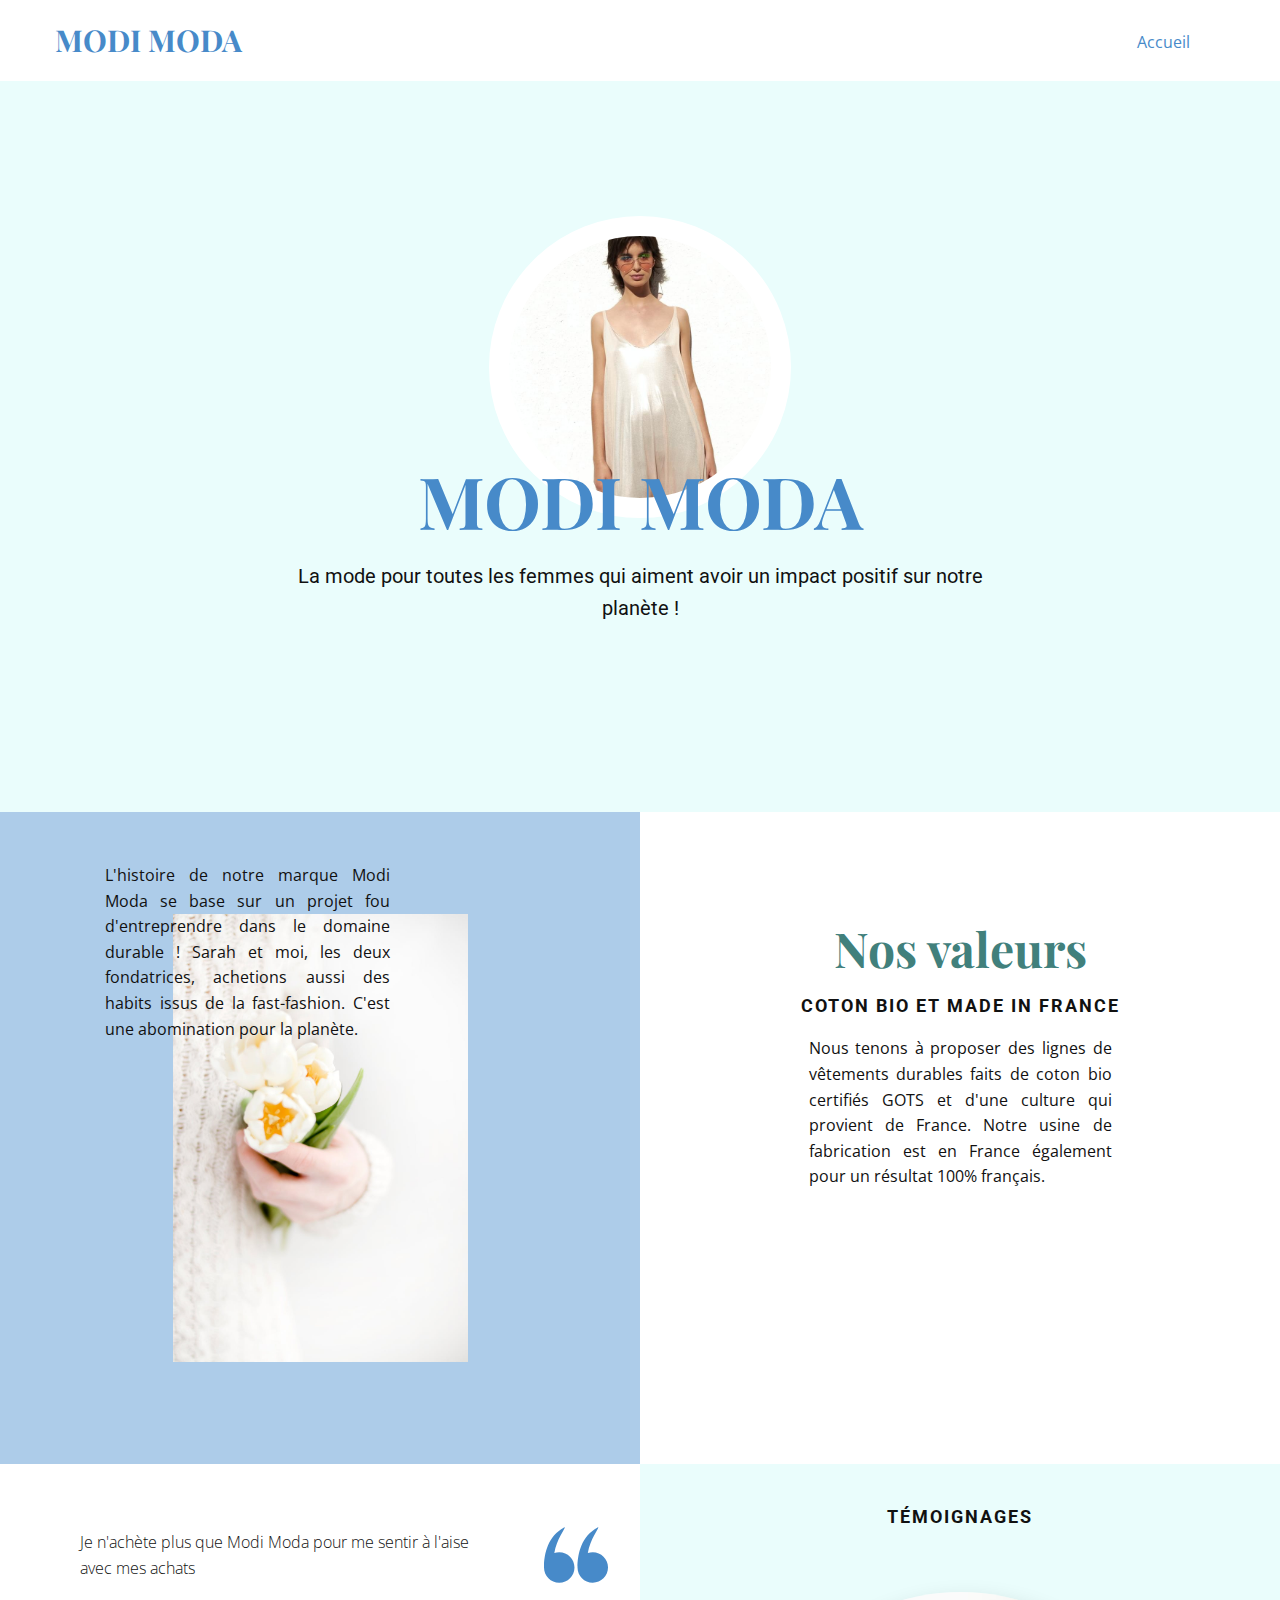
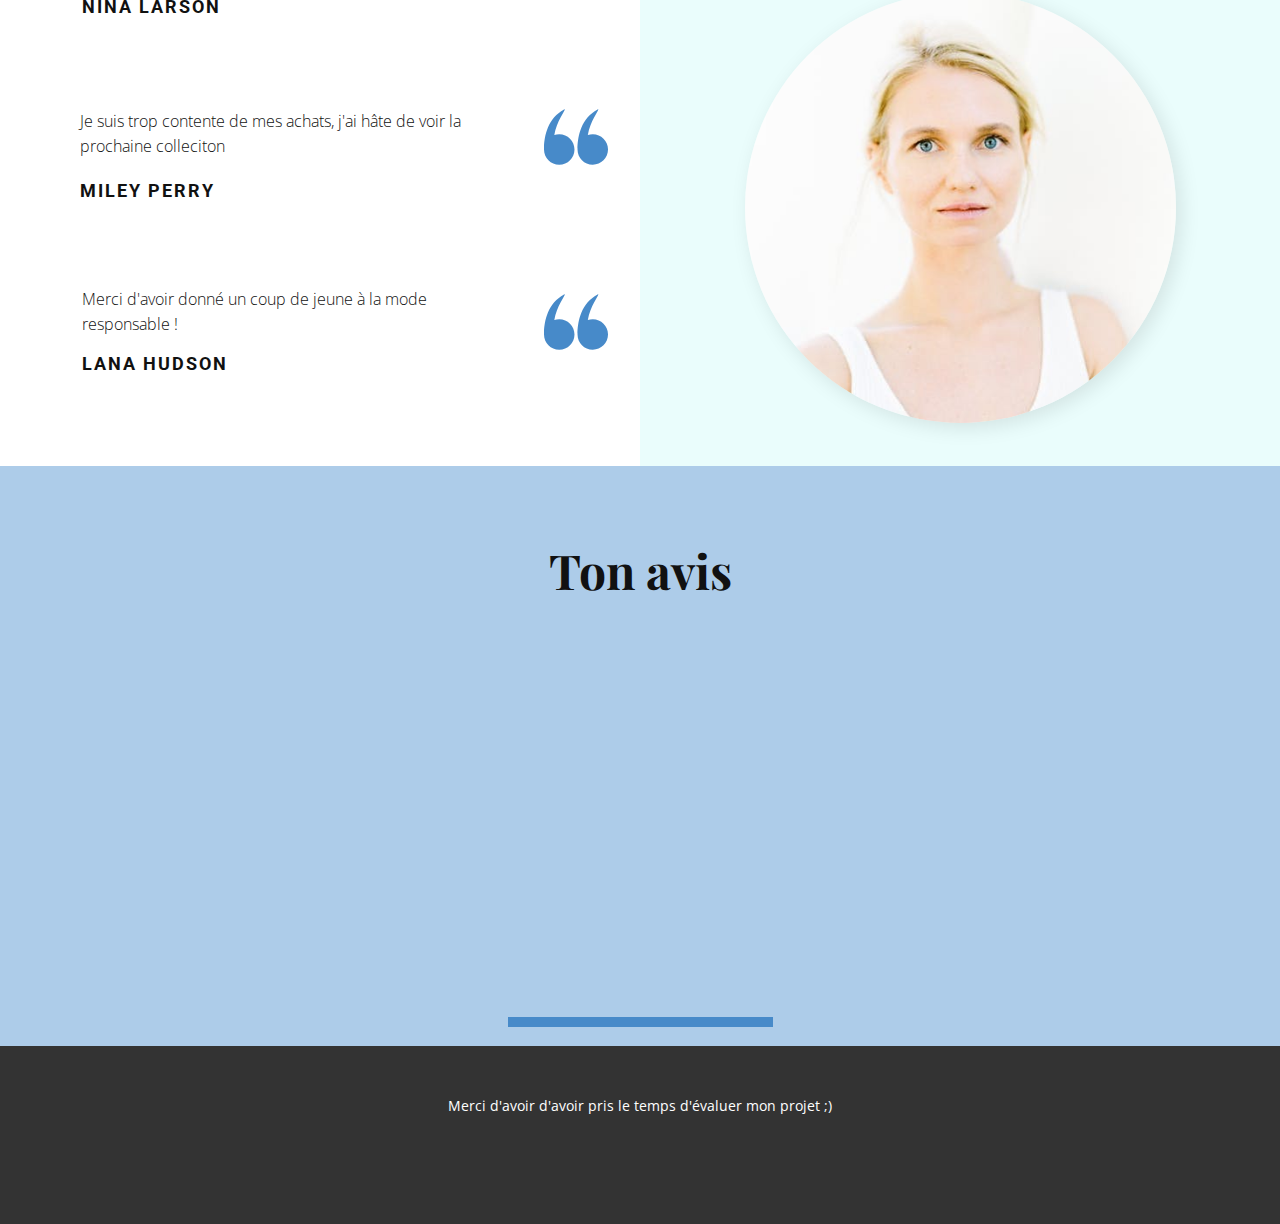
<file: NEw/index.html>
<!DOCTYPE html>
<html style="font-size: 16px;">
  <head>
    <meta name="viewport" content="width=device-width, initial-scale=1.0">
    <meta charset="utf-8">
    <meta name="keywords" content="Modi Moda, Modi Moda, Nos valeurs, Ton idée">
    <meta name="description" content="">
    <title>Accueil</title>
    <link rel="stylesheet" href="nicepage.css" media="screen">
<link rel="stylesheet" href="Accueil.css" media="screen">
    <script class="u-script" type="text/javascript" src="jquery.js" defer=""></script>
    <script class="u-script" type="text/javascript" src="nicepage.js" defer=""></script>
    <meta name="generator" content="Nicepage 4.11.3, nicepage.com">
    <link id="u-theme-google-font" rel="stylesheet" href="https://fonts.googleapis.com/css?family=Roboto:100,100i,300,300i,400,400i,500,500i,700,700i,900,900i|Open+Sans:300,300i,400,400i,500,500i,600,600i,700,700i,800,800i">
    <link id="u-page-google-font" rel="stylesheet" href="https://fonts.googleapis.com/css?family=Playfair+Display:400,400i,500,500i,600,600i,700,700i,800,800i,900,900i">
    
    
    
    
    
    <script type="application/ld+json">{
    "@context": "http://schema.org",
    "@type": "Organization",
    "name": ""
}</script>
    <meta name="theme-color" content="#478ac9">
    <meta property="og:title" content="Accueil">
    <meta property="og:type" content="website">
  </head>
  <body class="u-body u-xl-mode"><header class="u-clearfix u-header u-header" id="sec-af29"><div class="u-clearfix u-sheet u-sheet-1">
        <nav class="u-menu u-menu-dropdown u-offcanvas u-menu-1">
          <div class="menu-collapse" style="font-size: 1rem; letter-spacing: 0px;">
            <a class="u-button-style u-custom-left-right-menu-spacing u-custom-padding-bottom u-custom-top-bottom-menu-spacing u-nav-link u-text-active-palette-1-base u-text-hover-palette-2-base" href="#">
              <svg class="u-svg-link" viewBox="0 0 24 24"><use xmlns:xlink="http://www.w3.org/1999/xlink" xlink:href="#menu-hamburger"></use></svg>
              <svg class="u-svg-content" version="1.1" id="menu-hamburger" viewBox="0 0 16 16" x="0px" y="0px" xmlns:xlink="http://www.w3.org/1999/xlink" xmlns="http://www.w3.org/2000/svg"><g><rect y="1" width="16" height="2"></rect><rect y="7" width="16" height="2"></rect><rect y="13" width="16" height="2"></rect>
</g></svg>
            </a>
          </div>
          <div class="u-custom-menu u-nav-container">
            <ul class="u-nav u-unstyled u-nav-1"><li class="u-nav-item"><a class="u-button-style u-nav-link u-text-active-palette-1-base u-text-hover-palette-2-base" href="Accueil.html" style="padding: 10px 20px;">Accueil</a>
</li></ul>
          </div>
          <div class="u-custom-menu u-nav-container-collapse">
            <div class="u-black u-container-style u-inner-container-layout u-opacity u-opacity-95 u-sidenav">
              <div class="u-inner-container-layout u-sidenav-overflow">
                <div class="u-menu-close"></div>
                <ul class="u-align-center u-nav u-popupmenu-items u-unstyled u-nav-2"><li class="u-nav-item"><a class="u-button-style u-nav-link" href="Accueil.html">Accueil</a>
</li></ul>
              </div>
            </div>
            <div class="u-black u-menu-overlay u-opacity u-opacity-70"></div>
          </div>
        </nav>
        <h2 class="u-custom-font u-font-playfair-display u-text u-text-default u-text-palette-1-base u-text-1">Modi Moda</h2>
      </div></header>
    <section class="u-clearfix u-palette-4-light-3 u-section-1" id="carousel_364d">
      <div class="u-clearfix u-sheet u-sheet-1">
        <div class="u-border-20 u-border-white u-image u-image-circle u-image-1" alt="" data-image-width="720" data-image-height="1080"></div>
        <div class="u-align-center u-container-style u-group u-shape-rectangle u-group-1">
          <div class="u-container-layout u-container-layout-1">
            <h2 class="u-custom-font u-font-playfair-display u-text u-text-default u-text-palette-1-base u-text-1">Modi Moda</h2>
            <h6 class="u-text u-text-2">La mode pour toutes les femmes qui aiment avoir un impact positif sur notre planète !</h6>
          </div>
        </div>
      </div>
    </section>
    <section class="u-clearfix u-section-2" id="carousel_8ec9">
      <div class="u-clearfix u-expanded-width u-layout-wrap u-layout-wrap-1">
        <div class="u-layout">
          <div class="u-layout-row">
            <div class="u-align-justify u-container-style u-layout-cell u-palette-1-light-2 u-size-30 u-layout-cell-1">
              <div class="u-container-layout u-container-layout-1">
                <img class="u-image u-image-default u-image-1" src="images/pexels-photo-876031.jpeg" alt="" data-image-width="1058" data-image-height="1500">
                <p class="u-text u-text-1">L'histoire de notre marque Modi Moda se base sur un projet fou d'entreprendre dans le domaine durable ! Sarah et moi, les deux fondatrices, achetions aussi des habits issus de la fast-fashion. C'est une abomination pour la planète.&nbsp;</p>
              </div>
            </div>
            <div class="u-container-style u-layout-cell u-size-30 u-layout-cell-2">
              <div class="u-container-layout u-container-layout-2">
                <h2 class="u-align-center u-custom-font u-font-playfair-display u-text u-text-default u-text-palette-4-dark-2 u-text-2">Nos valeurs</h2>
                <h6 class="u-align-center u-text u-text-default u-text-3">COTON BIO ET MADE IN FRANCE</h6>
                <p class="u-align-justify u-text u-text-4">Nous tenons à proposer des lignes de vêtements durables faits de coton bio certifiés GOTS et d'une culture qui provient de France. Notre usine de fabrication est en France également pour un résultat 100% français.</p>
              </div>
            </div>
          </div>
        </div>
      </div>
    </section>
    <section class="u-align-left u-clearfix u-valign-middle-lg u-valign-middle-md u-valign-middle-xl u-section-3" id="carousel_c2c6">
      <div class="u-clearfix u-expanded-width u-gutter-0 u-layout-wrap u-layout-wrap-1">
        <div class="u-gutter-0 u-layout">
          <div class="u-layout-row">
            <div class="u-size-30 u-size-60-md">
              <div class="u-layout-col">
                <div class="u-size-20">
                  <div class="u-layout-row">
                    <div class="u-align-left u-container-style u-layout-cell u-left-cell u-size-48 u-layout-cell-1">
                      <div class="u-container-layout u-container-layout-1">
                        <p class="u-text u-text-1">Je n'achète plus que Modi Moda pour me sentir à l'aise avec mes achats</p>
                        <h4 class="u-text u-text-2">nina larson</h4>
                      </div>
                    </div>
                    <div class="u-align-center u-container-style u-layout-cell u-size-12 u-layout-cell-2">
                      <div class="u-container-layout u-container-layout-2"><span class="u-icon u-icon-circle u-text-palette-1-base u-icon-1"><svg class="u-svg-link" preserveAspectRatio="xMidYMin slice" viewBox="0 0 508.044 508.044" style=""><use xmlns:xlink="http://www.w3.org/1999/xlink" xlink:href="#svg-04e2"></use></svg><svg class="u-svg-content" viewBox="0 0 508.044 508.044" x="0px" y="0px" id="svg-04e2" style="enable-background:new 0 0 508.044 508.044;"><g><g><path d="M0.108,352.536c0,66.794,54.144,120.938,120.937,120.938c66.794,0,120.938-54.144,120.938-120.938    s-54.144-120.937-120.938-120.937c-13.727,0-26.867,2.393-39.168,6.61C109.093,82.118,230.814-18.543,117.979,64.303    C-7.138,156.17-0.026,348.84,0.114,352.371C0.114,352.426,0.108,352.475,0.108,352.536z"></path><path d="M266.169,352.536c0,66.794,54.144,120.938,120.938,120.938s120.938-54.144,120.938-120.938S453.9,231.599,387.106,231.599    c-13.728,0-26.867,2.393-39.168,6.61C375.154,82.118,496.875-18.543,384.04,64.303C258.923,156.17,266.034,348.84,266.175,352.371    C266.175,352.426,266.169,352.475,266.169,352.536z"></path>
</g>
</g></svg></span>
                      </div>
                    </div>
                  </div>
                </div>
                <div class="u-size-20">
                  <div class="u-layout-row">
                    <div class="u-align-left u-container-style u-layout-cell u-left-cell u-shape-rectangle u-size-48 u-layout-cell-3">
                      <div class="u-container-layout u-container-layout-3">
                        <p class="u-text u-text-3">Je suis trop contente de mes achats, j'ai hâte de voir la prochaine colleciton<br>
                        </p>
                        <h4 class="u-text u-text-4">miley perry</h4>
                      </div>
                    </div>
                    <div class="u-align-center u-container-style u-layout-cell u-shape-rectangle u-size-12 u-layout-cell-4">
                      <div class="u-container-layout u-container-layout-4"><span class="u-icon u-icon-circle u-text-palette-1-base u-icon-2"><svg class="u-svg-link" preserveAspectRatio="xMidYMin slice" viewBox="0 0 508.044 508.044" style=""><use xmlns:xlink="http://www.w3.org/1999/xlink" xlink:href="#svg-f0d6"></use></svg><svg class="u-svg-content" viewBox="0 0 508.044 508.044" x="0px" y="0px" id="svg-f0d6" style="enable-background:new 0 0 508.044 508.044;"><g><g><path d="M0.108,352.536c0,66.794,54.144,120.938,120.937,120.938c66.794,0,120.938-54.144,120.938-120.938    s-54.144-120.937-120.938-120.937c-13.727,0-26.867,2.393-39.168,6.61C109.093,82.118,230.814-18.543,117.979,64.303    C-7.138,156.17-0.026,348.84,0.114,352.371C0.114,352.426,0.108,352.475,0.108,352.536z"></path><path d="M266.169,352.536c0,66.794,54.144,120.938,120.938,120.938s120.938-54.144,120.938-120.938S453.9,231.599,387.106,231.599    c-13.728,0-26.867,2.393-39.168,6.61C375.154,82.118,496.875-18.543,384.04,64.303C258.923,156.17,266.034,348.84,266.175,352.371    C266.175,352.426,266.169,352.475,266.169,352.536z"></path>
</g>
</g></svg></span>
                      </div>
                    </div>
                  </div>
                </div>
                <div class="u-size-20">
                  <div class="u-layout-row">
                    <div class="u-align-left u-container-style u-layout-cell u-left-cell u-size-48 u-layout-cell-5">
                      <div class="u-container-layout u-container-layout-5">
                        <p class="u-text u-text-5">Merci d'avoir donné un coup de jeune à la mode responsable !</p>
                        <h4 class="u-text u-text-6">lana hudson</h4>
                      </div>
                    </div>
                    <div class="u-align-center u-container-style u-layout-cell u-size-12 u-layout-cell-6">
                      <div class="u-container-layout u-container-layout-6"><span class="u-icon u-icon-circle u-text-palette-1-base u-icon-3"><svg class="u-svg-link" preserveAspectRatio="xMidYMin slice" viewBox="0 0 508.044 508.044" style=""><use xmlns:xlink="http://www.w3.org/1999/xlink" xlink:href="#svg-bb09"></use></svg><svg class="u-svg-content" viewBox="0 0 508.044 508.044" x="0px" y="0px" id="svg-bb09" style="enable-background:new 0 0 508.044 508.044;"><g><g><path d="M0.108,352.536c0,66.794,54.144,120.938,120.937,120.938c66.794,0,120.938-54.144,120.938-120.938    s-54.144-120.937-120.938-120.937c-13.727,0-26.867,2.393-39.168,6.61C109.093,82.118,230.814-18.543,117.979,64.303    C-7.138,156.17-0.026,348.84,0.114,352.371C0.114,352.426,0.108,352.475,0.108,352.536z"></path><path d="M266.169,352.536c0,66.794,54.144,120.938,120.938,120.938s120.938-54.144,120.938-120.938S453.9,231.599,387.106,231.599    c-13.728,0-26.867,2.393-39.168,6.61C375.154,82.118,496.875-18.543,384.04,64.303C258.923,156.17,266.034,348.84,266.175,352.371    C266.175,352.426,266.169,352.475,266.169,352.536z"></path>
</g>
</g></svg></span>
                      </div>
                    </div>
                  </div>
                </div>
              </div>
            </div>
            <div class="u-size-30 u-size-60-md">
              <div class="u-layout-col">
                <div class="u-align-center u-container-style u-layout-cell u-palette-4-light-3 u-right-cell u-size-60 u-layout-cell-7">
                  <div class="u-container-layout u-container-layout-7">
                    <h6 class="u-text u-text-default u-text-7">TÉMOIGNAGES</h6>
                    <div class="u-image u-image-circle u-image-1" data-image-width="494" data-image-height="750"></div>
                  </div>
                </div>
              </div>
            </div>
          </div>
        </div>
      </div>
    </section>
    <section class="u-align-center u-clearfix u-palette-1-light-2 u-section-4" id="carousel_b422">
      <div class="u-clearfix u-sheet u-valign-middle u-sheet-1">
        <h2 class="u-custom-font u-font-playfair-display u-text u-text-1">Ton avis</h2>

        <div data-tf-widget="juEP58ET" data-tf-iframe-props="title=Product Review Form Template (copy)" data-tf-medium="snippet" style="width:100%;height:400px;"></div><script src="//embed.typeform.com/next/embed.js"></script>

        <div class="u-border-10 u-border-palette-1-base u-line u-line-horizontal u-line-1"></div>
  
          
        </div>
      </div>
    </section>
    
    
    <footer class="u-align-center u-clearfix u-footer u-grey-80 u-footer" id="sec-88fa"><div class="u-clearfix u-sheet u-sheet-1">
        <p class="u-small-text u-text u-text-variant u-text-1"> Merci d'avoir d'avoir pris le temps d'évaluer mon projet ;)</p>
      </div></footer>
    <section class="u-backlink u-clearfix u-grey-80">
      <a class="u-link" href="https://nicepage.com/website-templates" target="_blank">
      
      </a>
    </section>
  </body>
</html>
</file>
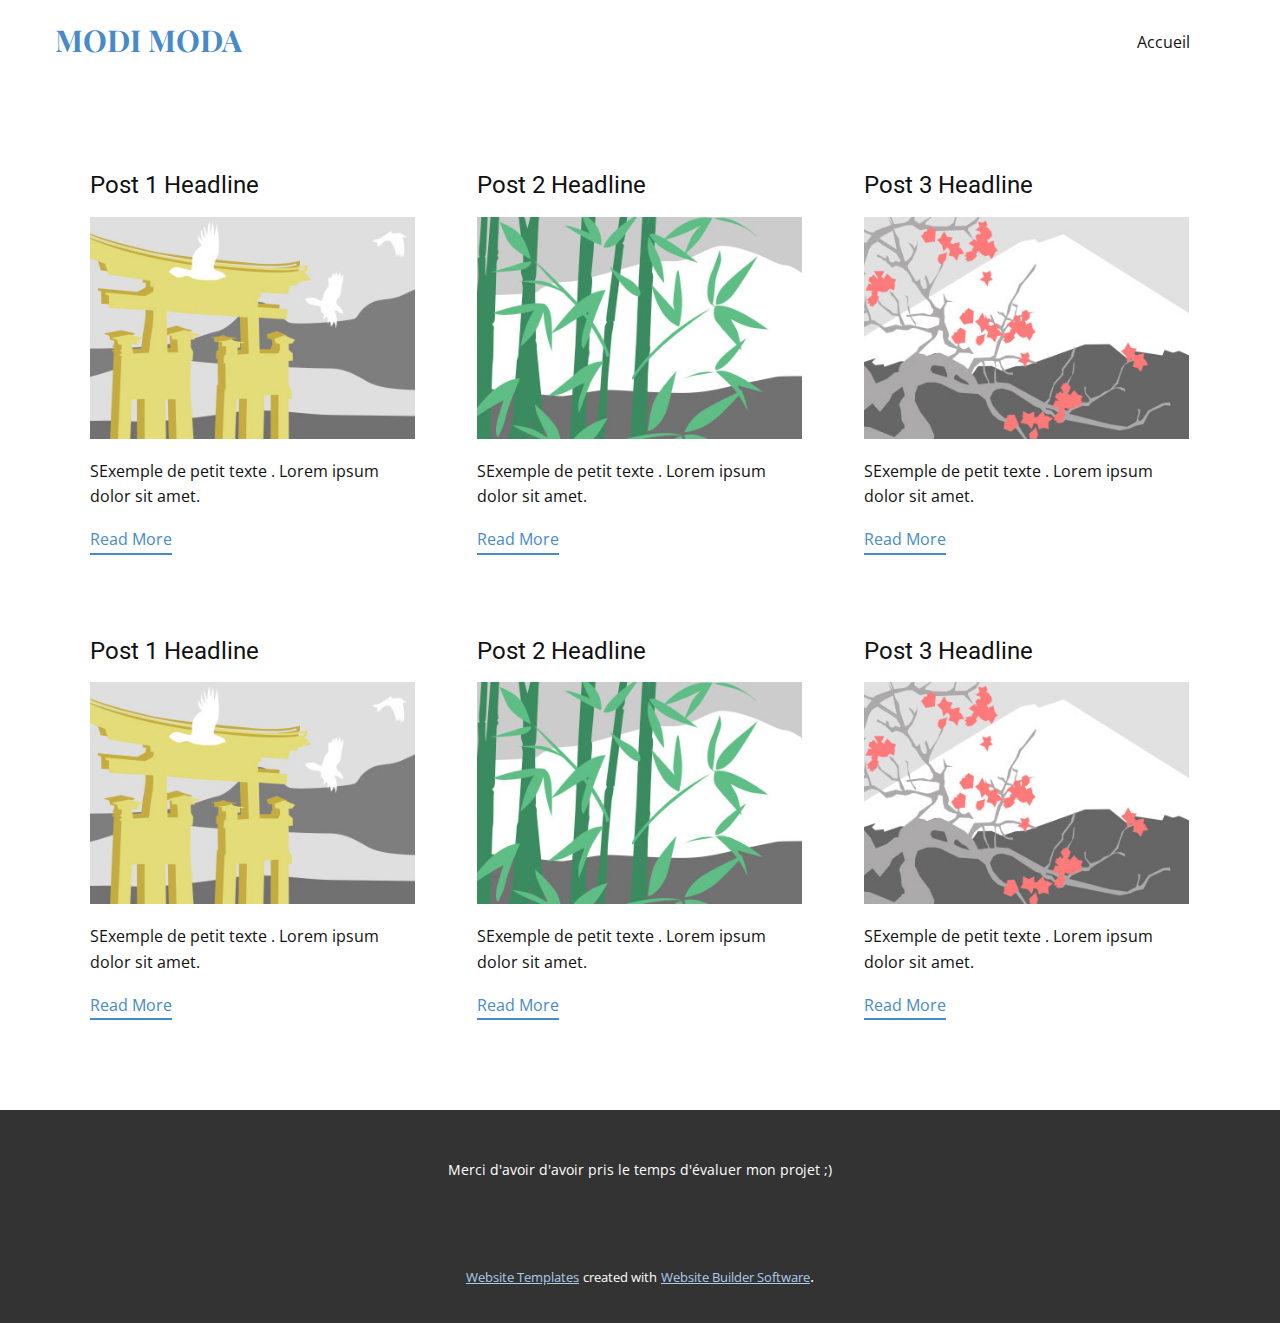
<file: NEw/blog/blog.html>
<html style="font-size: 16px;"><head>
    <meta name="viewport" content="width=device-width, initial-scale=1.0">
    <meta charset="utf-8">
    <meta name="keywords" content="Modi Moda">
    <meta name="description" content="">
    <title>Blog Template</title>
    <link rel="stylesheet" href="../nicepage.css" media="screen">
<link rel="stylesheet" href="../Blog-Template.css" media="screen">
    <script class="u-script" type="text/javascript" src="../jquery.js" defer=""></script>
    <script class="u-script" type="text/javascript" src="../nicepage.js" defer=""></script>
    <meta name="generator" content="Nicepage 4.11.3, nicepage.com">
    <link id="u-theme-google-font" rel="stylesheet" href="https://fonts.googleapis.com/css?family=Roboto:100,100i,300,300i,400,400i,500,500i,700,700i,900,900i|Open+Sans:300,300i,400,400i,500,500i,600,600i,700,700i,800,800i">
    <link id="u-page-google-font" rel="stylesheet" href="https://fonts.googleapis.com/css?family=Playfair+Display:400,400i,500,500i,600,600i,700,700i,800,800i,900,900i">
    
    
    <script type="application/ld+json">{
		"@context": "http://schema.org",
		"@type": "Organization",
		"name": ""
}</script>
    <meta name="theme-color" content="#478ac9">
  </head>
  <body class="u-body u-xl-mode"><header class="u-clearfix u-header u-header" id="sec-af29"><div class="u-clearfix u-sheet u-sheet-1">
        <nav class="u-menu u-menu-dropdown u-offcanvas u-menu-1">
          <div class="menu-collapse" style="font-size: 1rem; letter-spacing: 0px;">
            <a class="u-button-style u-custom-left-right-menu-spacing u-custom-padding-bottom u-custom-top-bottom-menu-spacing u-nav-link u-text-active-palette-1-base u-text-hover-palette-2-base" href="#">
              <svg class="u-svg-link" viewBox="0 0 24 24"><use xmlns:xlink="http://www.w3.org/1999/xlink" xlink:href="#menu-hamburger"></use></svg>
              <svg class="u-svg-content" version="1.1" id="menu-hamburger" viewBox="0 0 16 16" x="0px" y="0px" xmlns:xlink="http://www.w3.org/1999/xlink" xmlns="http://www.w3.org/2000/svg"><g><rect y="1" width="16" height="2"></rect><rect y="7" width="16" height="2"></rect><rect y="13" width="16" height="2"></rect>
</g></svg>
            </a>
          </div>
          <div class="u-custom-menu u-nav-container">
            <ul class="u-nav u-unstyled u-nav-1"><li class="u-nav-item"><a class="u-button-style u-nav-link u-text-active-palette-1-base u-text-hover-palette-2-base" href="../Accueil.html" style="padding: 10px 20px;">Accueil</a>
</li></ul>
          </div>
          <div class="u-custom-menu u-nav-container-collapse">
            <div class="u-black u-container-style u-inner-container-layout u-opacity u-opacity-95 u-sidenav">
              <div class="u-inner-container-layout u-sidenav-overflow">
                <div class="u-menu-close"></div>
                <ul class="u-align-center u-nav u-popupmenu-items u-unstyled u-nav-2"><li class="u-nav-item"><a class="u-button-style u-nav-link" href="../Accueil.html">Accueil</a>
</li></ul>
              </div>
            </div>
            <div class="u-black u-menu-overlay u-opacity u-opacity-70"></div>
          </div>
        </nav>
        <h2 class="u-custom-font u-font-playfair-display u-text u-text-default u-text-palette-1-base u-text-1">Modi Moda</h2>
      </div></header>
    <section class="u-clearfix u-section-1" id="sec-09f5">
      <div class="u-clearfix u-sheet u-valign-middle u-sheet-1"><!--blog--><!--blog_options_json--><!--{"type":"Recent","source":"","tags":"","count":""}--><!--/blog_options_json-->
        <div class="u-blog u-expanded-width u-repeater u-repeater-1"><!--blog_post-->
          <div class="u-blog-post u-container-style u-repeater-item u-white u-repeater-item-1">
            <div class="u-container-layout u-similar-container u-valign-top u-container-layout-1"><!--blog_post_header-->
              <h4 class="u-blog-control u-text u-text-1">
                <a class="u-post-header-link" href="../blog/post-5.html"><!--blog_post_header_content-->Post 1 Headline<!--/blog_post_header_content--></a>
              </h4><!--/blog_post_header--><!--blog_post_image-->
              <a class="u-post-header-link" href="../blog/post-5.html"><img alt="" class="u-blog-control u-expanded-width u-image u-image-default u-image-1" src="[data-uri]"></a><!--/blog_post_image--><!--blog_post_content-->
              <div class="u-blog-control u-post-content u-text u-text-2 fr-view">SExemple de petit texte . Lorem ipsum dolor sit amet.</div><!--/blog_post_content--><!--blog_post_readmore-->
              <a href="../blog/post-5.html" class="u-blog-control u-border-2 u-border-palette-1-base u-btn u-btn-rectangle u-button-style u-none u-btn-1"><!--blog_post_readmore_content--><!--options_json--><!--{"content":"Read More","defaultValue":"Lire la suite"}--><!--/options_json-->Read More<!--/blog_post_readmore_content--></a><!--/blog_post_readmore-->
            </div>
          </div><div class="u-blog-post u-container-style u-repeater-item u-video-cover u-white">
            <div class="u-container-layout u-similar-container u-valign-top u-container-layout-2"><!--blog_post_header-->
              <h4 class="u-blog-control u-text u-text-3">
                <a class="u-post-header-link" href="../blog/post-4.html"><!--blog_post_header_content-->Post 2 Headline<!--/blog_post_header_content--></a>
              </h4><!--/blog_post_header--><!--blog_post_image-->
              <a class="u-post-header-link" href="../blog/post-4.html"><img alt="" class="u-blog-control u-expanded-width u-image u-image-default u-image-2" src="[data-uri]"></a><!--/blog_post_image--><!--blog_post_content-->
              <div class="u-blog-control u-post-content u-text u-text-4 fr-view">SExemple de petit texte . Lorem ipsum dolor sit amet.</div><!--/blog_post_content--><!--blog_post_readmore-->
              <a href="../blog/post-4.html" class="u-blog-control u-border-2 u-border-palette-1-base u-btn u-btn-rectangle u-button-style u-none u-btn-2"><!--blog_post_readmore_content--><!--options_json--><!--{"content":"Read More","defaultValue":"Lire la suite"}--><!--/options_json-->Read More<!--/blog_post_readmore_content--></a><!--/blog_post_readmore-->
            </div>
          </div><div class="u-blog-post u-container-style u-repeater-item u-video-cover u-white">
            <div class="u-container-layout u-similar-container u-valign-top u-container-layout-3"><!--blog_post_header-->
              <h4 class="u-blog-control u-text u-text-5">
                <a class="u-post-header-link" href="../blog/post-3.html"><!--blog_post_header_content-->Post 3 Headline<!--/blog_post_header_content--></a>
              </h4><!--/blog_post_header--><!--blog_post_image-->
              <a class="u-post-header-link" href="../blog/post-3.html"><img alt="" class="u-blog-control u-expanded-width u-image u-image-default u-image-3" src="[data-uri]"></a><!--/blog_post_image--><!--blog_post_content-->
              <div class="u-blog-control u-post-content u-text u-text-6 fr-view">SExemple de petit texte . Lorem ipsum dolor sit amet.</div><!--/blog_post_content--><!--blog_post_readmore-->
              <a href="../blog/post-3.html" class="u-blog-control u-border-2 u-border-palette-1-base u-btn u-btn-rectangle u-button-style u-none u-btn-3"><!--blog_post_readmore_content--><!--options_json--><!--{"content":"Read More","defaultValue":"Lire la suite"}--><!--/options_json-->Read More<!--/blog_post_readmore_content--></a><!--/blog_post_readmore-->
            </div>
          </div><div class="u-blog-post u-container-style u-repeater-item u-white u-repeater-item-1">
            <div class="u-container-layout u-similar-container u-valign-top u-container-layout-1"><!--blog_post_header-->
              <h4 class="u-blog-control u-text u-text-1">
                <a class="u-post-header-link" href="../blog/post-2.html"><!--blog_post_header_content-->Post 1 Headline<!--/blog_post_header_content--></a>
              </h4><!--/blog_post_header--><!--blog_post_image-->
              <a class="u-post-header-link" href="../blog/post-2.html"><img alt="" class="u-blog-control u-expanded-width u-image u-image-default u-image-1" src="[data-uri]"></a><!--/blog_post_image--><!--blog_post_content-->
              <div class="u-blog-control u-post-content u-text u-text-2 fr-view">SExemple de petit texte . Lorem ipsum dolor sit amet.</div><!--/blog_post_content--><!--blog_post_readmore-->
              <a href="../blog/post-2.html" class="u-blog-control u-border-2 u-border-palette-1-base u-btn u-btn-rectangle u-button-style u-none u-btn-1"><!--blog_post_readmore_content--><!--options_json--><!--{"content":"Read More","defaultValue":"Lire la suite"}--><!--/options_json-->Read More<!--/blog_post_readmore_content--></a><!--/blog_post_readmore-->
            </div>
          </div><div class="u-blog-post u-container-style u-repeater-item u-video-cover u-white">
            <div class="u-container-layout u-similar-container u-valign-top u-container-layout-2"><!--blog_post_header-->
              <h4 class="u-blog-control u-text u-text-3">
                <a class="u-post-header-link" href="../blog/post-1.html"><!--blog_post_header_content-->Post 2 Headline<!--/blog_post_header_content--></a>
              </h4><!--/blog_post_header--><!--blog_post_image-->
              <a class="u-post-header-link" href="../blog/post-1.html"><img alt="" class="u-blog-control u-expanded-width u-image u-image-default u-image-2" src="[data-uri]"></a><!--/blog_post_image--><!--blog_post_content-->
              <div class="u-blog-control u-post-content u-text u-text-4 fr-view">SExemple de petit texte . Lorem ipsum dolor sit amet.</div><!--/blog_post_content--><!--blog_post_readmore-->
              <a href="../blog/post-1.html" class="u-blog-control u-border-2 u-border-palette-1-base u-btn u-btn-rectangle u-button-style u-none u-btn-2"><!--blog_post_readmore_content--><!--options_json--><!--{"content":"Read More","defaultValue":"Lire la suite"}--><!--/options_json-->Read More<!--/blog_post_readmore_content--></a><!--/blog_post_readmore-->
            </div>
          </div><div class="u-blog-post u-container-style u-repeater-item u-video-cover u-white">
            <div class="u-container-layout u-similar-container u-valign-top u-container-layout-3"><!--blog_post_header-->
              <h4 class="u-blog-control u-text u-text-5">
                <a class="u-post-header-link" href="../blog/post.html"><!--blog_post_header_content-->Post 3 Headline<!--/blog_post_header_content--></a>
              </h4><!--/blog_post_header--><!--blog_post_image-->
              <a class="u-post-header-link" href="../blog/post.html"><img alt="" class="u-blog-control u-expanded-width u-image u-image-default u-image-3" src="[data-uri]"></a><!--/blog_post_image--><!--blog_post_content-->
              <div class="u-blog-control u-post-content u-text u-text-6 fr-view">SExemple de petit texte . Lorem ipsum dolor sit amet.</div><!--/blog_post_content--><!--blog_post_readmore-->
              <a href="../blog/post.html" class="u-blog-control u-border-2 u-border-palette-1-base u-btn u-btn-rectangle u-button-style u-none u-btn-3"><!--blog_post_readmore_content--><!--options_json--><!--{"content":"Read More","defaultValue":"Lire la suite"}--><!--/options_json-->Read More<!--/blog_post_readmore_content--></a><!--/blog_post_readmore-->
            </div>
          </div><!--/blog_post--><!--blog_post-->
          <!--/blog_post--><!--blog_post-->
          <!--/blog_post-->
        </div><!--/blog-->
      </div>
    </section>
    
    
    <footer class="u-align-center u-clearfix u-footer u-grey-80 u-footer" id="sec-88fa"><div class="u-clearfix u-sheet u-sheet-1">
        <p class="u-small-text u-text u-text-variant u-text-1"> Merci d'avoir d'avoir pris le temps d'évaluer mon projet ;)</p>
      </div></footer>
    <section class="u-backlink u-clearfix u-grey-80">
      <a class="u-link" href="https://nicepage.com/website-templates" target="_blank">
        <span>Website Templates</span>
      </a>
      <p class="u-text">
        <span>created with</span>
      </p>
      <a class="u-link" href="" target="_blank">
        <span>Website Builder Software</span>
      </a>. 
    </section>
  
</body></html>
</file>
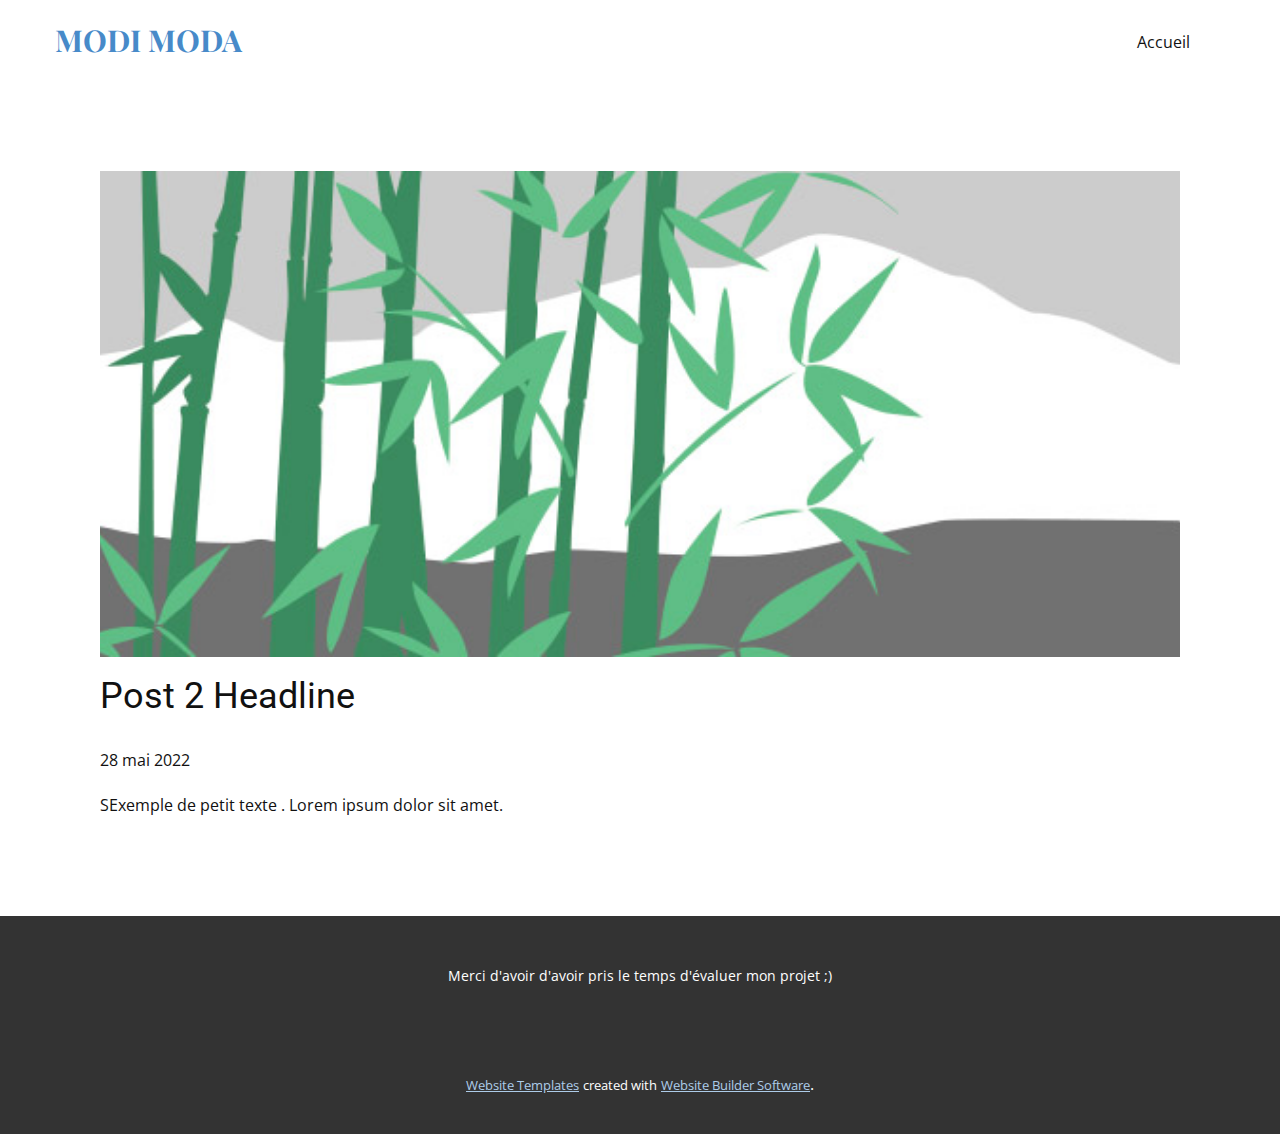
<file: NEw/blog/post-1.html>
<!doctype html>
<html style="font-size: 16px;"><head>
    <meta name="viewport" content="width=device-width, initial-scale=1.0">
    <meta charset="utf-8">
    <meta name="keywords" content="Post 1 Headline">
    <meta name="description" content="">
    <title>Post 2 Headline</title>
    <link rel="stylesheet" href="../nicepage.css" media="screen">
<link rel="stylesheet" href="../Post-Template.css" media="screen">
    <script class="u-script" type="text/javascript" src="../jquery.js" defer=""></script>
    <script class="u-script" type="text/javascript" src="../nicepage.js" defer=""></script>
    <meta name="generator" content="Nicepage 4.11.3, nicepage.com">
    <link id="u-theme-google-font" rel="stylesheet" href="https://fonts.googleapis.com/css?family=Roboto:100,100i,300,300i,400,400i,500,500i,700,700i,900,900i|Open+Sans:300,300i,400,400i,500,500i,600,600i,700,700i,800,800i">
    <link id="u-page-google-font" rel="stylesheet" href="https://fonts.googleapis.com/css?family=Playfair+Display:400,400i,500,500i,600,600i,700,700i,800,800i,900,900i">
    
    
    <script type="application/ld+json">{
		"@context": "http://schema.org",
		"@type": "Organization",
		"name": ""
}</script>
    <meta name="theme-color" content="#478ac9">
  </head>
  <body class="u-body u-xl-mode"><header class="u-clearfix u-header u-header" id="sec-af29"><div class="u-clearfix u-sheet u-sheet-1">
        <nav class="u-menu u-menu-dropdown u-offcanvas u-menu-1">
          <div class="menu-collapse" style="font-size: 1rem; letter-spacing: 0px;">
            <a class="u-button-style u-custom-left-right-menu-spacing u-custom-padding-bottom u-custom-top-bottom-menu-spacing u-nav-link u-text-active-palette-1-base u-text-hover-palette-2-base" href="#">
              <svg class="u-svg-link" viewBox="0 0 24 24"><use xmlns:xlink="http://www.w3.org/1999/xlink" xlink:href="#menu-hamburger"></use></svg>
              <svg class="u-svg-content" version="1.1" id="menu-hamburger" viewBox="0 0 16 16" x="0px" y="0px" xmlns:xlink="http://www.w3.org/1999/xlink" xmlns="http://www.w3.org/2000/svg"><g><rect y="1" width="16" height="2"></rect><rect y="7" width="16" height="2"></rect><rect y="13" width="16" height="2"></rect>
</g></svg>
            </a>
          </div>
          <div class="u-custom-menu u-nav-container">
            <ul class="u-nav u-unstyled u-nav-1"><li class="u-nav-item"><a class="u-button-style u-nav-link u-text-active-palette-1-base u-text-hover-palette-2-base" href="../Accueil.html" style="padding: 10px 20px;">Accueil</a>
</li></ul>
          </div>
          <div class="u-custom-menu u-nav-container-collapse">
            <div class="u-black u-container-style u-inner-container-layout u-opacity u-opacity-95 u-sidenav">
              <div class="u-inner-container-layout u-sidenav-overflow">
                <div class="u-menu-close"></div>
                <ul class="u-align-center u-nav u-popupmenu-items u-unstyled u-nav-2"><li class="u-nav-item"><a class="u-button-style u-nav-link" href="../Accueil.html">Accueil</a>
</li></ul>
              </div>
            </div>
            <div class="u-black u-menu-overlay u-opacity u-opacity-70"></div>
          </div>
        </nav>
        <h2 class="u-custom-font u-font-playfair-display u-text u-text-default u-text-palette-1-base u-text-1">Modi Moda</h2>
      </div></header>
    <section class="u-align-center u-clearfix u-section-1" id="sec-ca26">
      <div class="u-clearfix u-sheet u-valign-middle-md u-valign-middle-sm u-valign-middle-xs u-sheet-1"><!--post_details--><!--post_details_options_json--><!--{"source":""}--><!--/post_details_options_json--><!--blog_post-->
        <div class="u-container-style u-expanded-width u-post-details u-post-details-1">
          <div class="u-container-layout u-valign-middle u-container-layout-1"><!--blog_post_image-->
            <img alt="" class="u-blog-control u-expanded-width u-image u-image-default u-image-1" src="[data-uri]"><!--/blog_post_image--><!--blog_post_header-->
            <h2 class="u-blog-control u-text u-text-1">Post 2 Headline</h2><!--/blog_post_header--><!--blog_post_metadata-->
            <div class="u-blog-control u-metadata u-metadata-1"><!--blog_post_metadata_date-->
              <span class="u-meta-date u-meta-icon">28 mai 2022</span><!--/blog_post_metadata_date--><!--blog_post_metadata_category-->
              <!--/blog_post_metadata_category--><!--blog_post_metadata_comments-->
              <!--/blog_post_metadata_comments-->
            </div><!--/blog_post_metadata--><!--blog_post_content-->
            <div class="u-align-justify u-blog-control u-post-content u-text u-text-2 fr-view">
  SExemple de petit texte . Lorem ipsum dolor sit amet.
  </div><!--/blog_post_content-->
          </div>
        </div><!--/blog_post--><!--/post_details-->
      </div>
    </section>
    
    
    <footer class="u-align-center u-clearfix u-footer u-grey-80 u-footer" id="sec-88fa"><div class="u-clearfix u-sheet u-sheet-1">
        <p class="u-small-text u-text u-text-variant u-text-1"> Merci d'avoir d'avoir pris le temps d'évaluer mon projet ;)</p>
      </div></footer>
    <section class="u-backlink u-clearfix u-grey-80">
      <a class="u-link" href="https://nicepage.com/website-templates" target="_blank">
        <span>Website Templates</span>
      </a>
      <p class="u-text">
        <span>created with</span>
      </p>
      <a class="u-link" href="" target="_blank">
        <span>Website Builder Software</span>
      </a>. 
    </section>
  
</body></html>
</file>
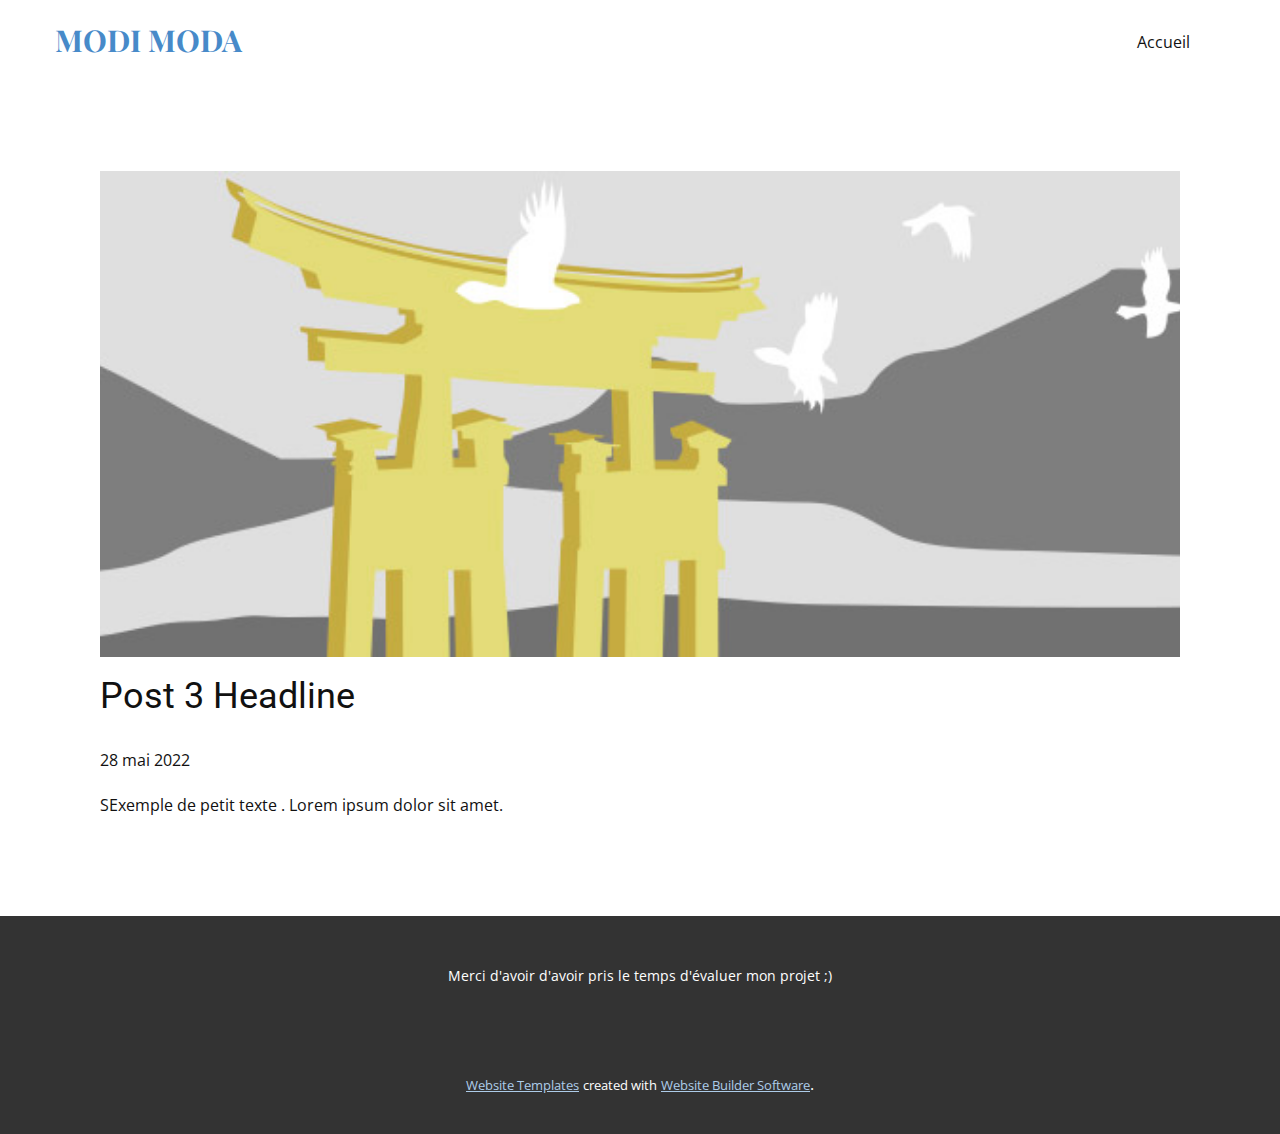
<file: NEw/blog/post-2.html>
<!doctype html>
<html style="font-size: 16px;"><head>
    <meta name="viewport" content="width=device-width, initial-scale=1.0">
    <meta charset="utf-8">
    <meta name="keywords" content="Post 1 Headline">
    <meta name="description" content="">
    <title>Post 3 Headline</title>
    <link rel="stylesheet" href="../nicepage.css" media="screen">
<link rel="stylesheet" href="../Post-Template.css" media="screen">
    <script class="u-script" type="text/javascript" src="../jquery.js" defer=""></script>
    <script class="u-script" type="text/javascript" src="../nicepage.js" defer=""></script>
    <meta name="generator" content="Nicepage 4.11.3, nicepage.com">
    <link id="u-theme-google-font" rel="stylesheet" href="https://fonts.googleapis.com/css?family=Roboto:100,100i,300,300i,400,400i,500,500i,700,700i,900,900i|Open+Sans:300,300i,400,400i,500,500i,600,600i,700,700i,800,800i">
    <link id="u-page-google-font" rel="stylesheet" href="https://fonts.googleapis.com/css?family=Playfair+Display:400,400i,500,500i,600,600i,700,700i,800,800i,900,900i">
    
    
    <script type="application/ld+json">{
		"@context": "http://schema.org",
		"@type": "Organization",
		"name": ""
}</script>
    <meta name="theme-color" content="#478ac9">
  </head>
  <body class="u-body u-xl-mode"><header class="u-clearfix u-header u-header" id="sec-af29"><div class="u-clearfix u-sheet u-sheet-1">
        <nav class="u-menu u-menu-dropdown u-offcanvas u-menu-1">
          <div class="menu-collapse" style="font-size: 1rem; letter-spacing: 0px;">
            <a class="u-button-style u-custom-left-right-menu-spacing u-custom-padding-bottom u-custom-top-bottom-menu-spacing u-nav-link u-text-active-palette-1-base u-text-hover-palette-2-base" href="#">
              <svg class="u-svg-link" viewBox="0 0 24 24"><use xmlns:xlink="http://www.w3.org/1999/xlink" xlink:href="#menu-hamburger"></use></svg>
              <svg class="u-svg-content" version="1.1" id="menu-hamburger" viewBox="0 0 16 16" x="0px" y="0px" xmlns:xlink="http://www.w3.org/1999/xlink" xmlns="http://www.w3.org/2000/svg"><g><rect y="1" width="16" height="2"></rect><rect y="7" width="16" height="2"></rect><rect y="13" width="16" height="2"></rect>
</g></svg>
            </a>
          </div>
          <div class="u-custom-menu u-nav-container">
            <ul class="u-nav u-unstyled u-nav-1"><li class="u-nav-item"><a class="u-button-style u-nav-link u-text-active-palette-1-base u-text-hover-palette-2-base" href="../Accueil.html" style="padding: 10px 20px;">Accueil</a>
</li></ul>
          </div>
          <div class="u-custom-menu u-nav-container-collapse">
            <div class="u-black u-container-style u-inner-container-layout u-opacity u-opacity-95 u-sidenav">
              <div class="u-inner-container-layout u-sidenav-overflow">
                <div class="u-menu-close"></div>
                <ul class="u-align-center u-nav u-popupmenu-items u-unstyled u-nav-2"><li class="u-nav-item"><a class="u-button-style u-nav-link" href="../Accueil.html">Accueil</a>
</li></ul>
              </div>
            </div>
            <div class="u-black u-menu-overlay u-opacity u-opacity-70"></div>
          </div>
        </nav>
        <h2 class="u-custom-font u-font-playfair-display u-text u-text-default u-text-palette-1-base u-text-1">Modi Moda</h2>
      </div></header>
    <section class="u-align-center u-clearfix u-section-1" id="sec-ca26">
      <div class="u-clearfix u-sheet u-valign-middle-md u-valign-middle-sm u-valign-middle-xs u-sheet-1"><!--post_details--><!--post_details_options_json--><!--{"source":""}--><!--/post_details_options_json--><!--blog_post-->
        <div class="u-container-style u-expanded-width u-post-details u-post-details-1">
          <div class="u-container-layout u-valign-middle u-container-layout-1"><!--blog_post_image-->
            <img alt="" class="u-blog-control u-expanded-width u-image u-image-default u-image-1" src="[data-uri]"><!--/blog_post_image--><!--blog_post_header-->
            <h2 class="u-blog-control u-text u-text-1">Post 3 Headline</h2><!--/blog_post_header--><!--blog_post_metadata-->
            <div class="u-blog-control u-metadata u-metadata-1"><!--blog_post_metadata_date-->
              <span class="u-meta-date u-meta-icon">28 mai 2022</span><!--/blog_post_metadata_date--><!--blog_post_metadata_category-->
              <!--/blog_post_metadata_category--><!--blog_post_metadata_comments-->
              <!--/blog_post_metadata_comments-->
            </div><!--/blog_post_metadata--><!--blog_post_content-->
            <div class="u-align-justify u-blog-control u-post-content u-text u-text-2 fr-view">
  SExemple de petit texte . Lorem ipsum dolor sit amet.
  </div><!--/blog_post_content-->
          </div>
        </div><!--/blog_post--><!--/post_details-->
      </div>
    </section>
    
    
    <footer class="u-align-center u-clearfix u-footer u-grey-80 u-footer" id="sec-88fa"><div class="u-clearfix u-sheet u-sheet-1">
        <p class="u-small-text u-text u-text-variant u-text-1"> Merci d'avoir d'avoir pris le temps d'évaluer mon projet ;)</p>
      </div></footer>
    <section class="u-backlink u-clearfix u-grey-80">
      <a class="u-link" href="https://nicepage.com/website-templates" target="_blank">
        <span>Website Templates</span>
      </a>
      <p class="u-text">
        <span>created with</span>
      </p>
      <a class="u-link" href="" target="_blank">
        <span>Website Builder Software</span>
      </a>. 
    </section>
  
</body></html>
</file>
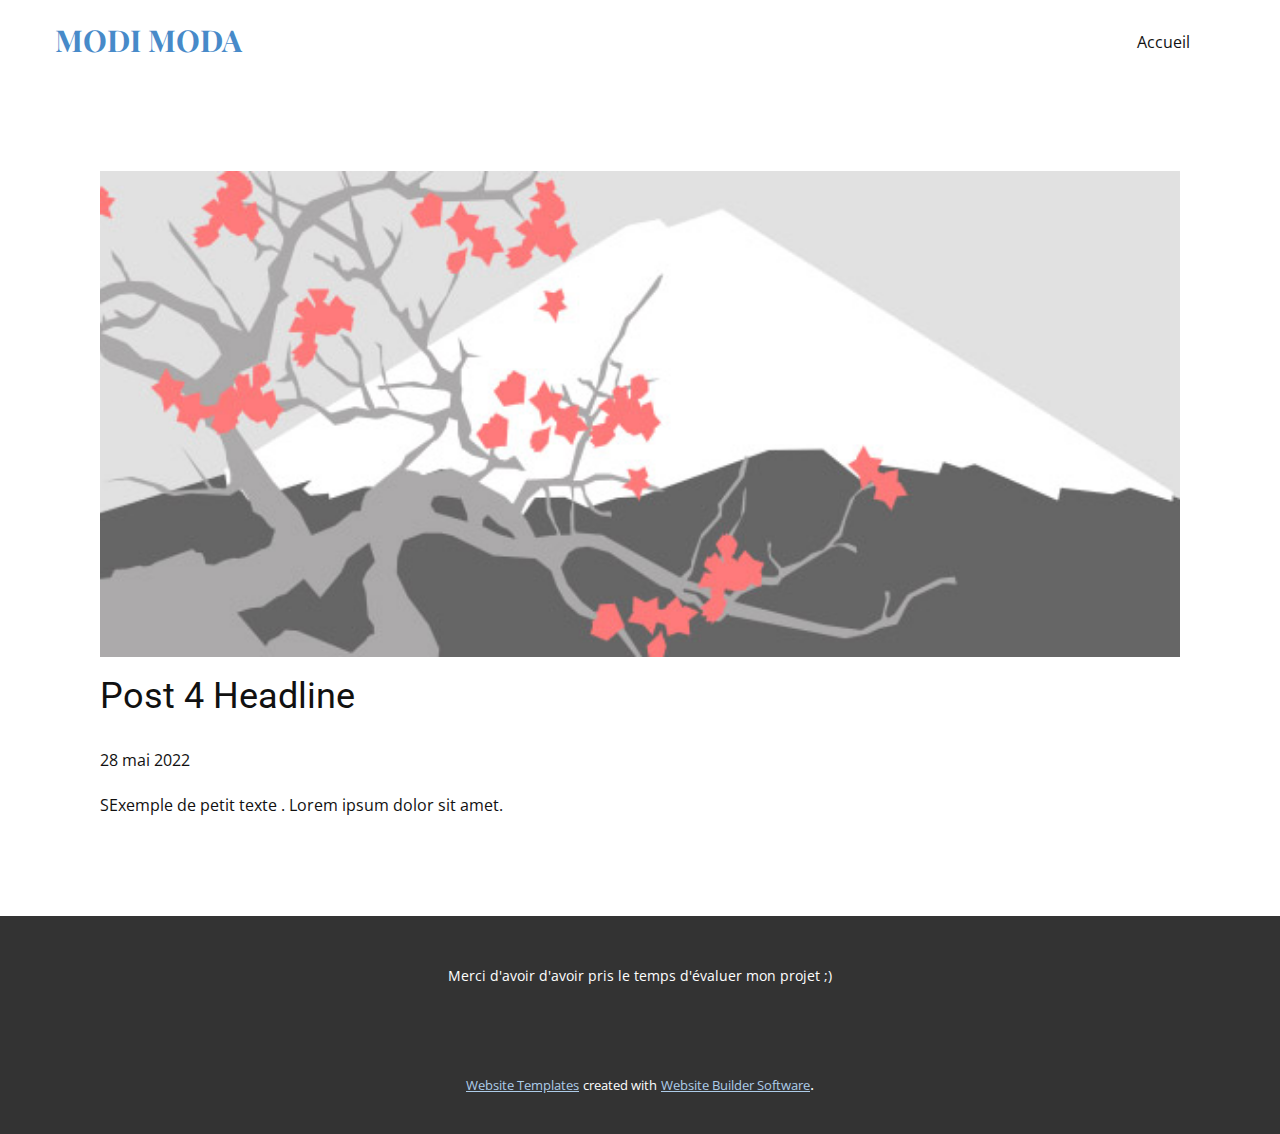
<file: NEw/blog/post-3.html>
<!doctype html>
<html style="font-size: 16px;"><head>
    <meta name="viewport" content="width=device-width, initial-scale=1.0">
    <meta charset="utf-8">
    <meta name="keywords" content="Post 1 Headline">
    <meta name="description" content="">
    <title>Post 4 Headline</title>
    <link rel="stylesheet" href="../nicepage.css" media="screen">
<link rel="stylesheet" href="../Post-Template.css" media="screen">
    <script class="u-script" type="text/javascript" src="../jquery.js" defer=""></script>
    <script class="u-script" type="text/javascript" src="../nicepage.js" defer=""></script>
    <meta name="generator" content="Nicepage 4.11.3, nicepage.com">
    <link id="u-theme-google-font" rel="stylesheet" href="https://fonts.googleapis.com/css?family=Roboto:100,100i,300,300i,400,400i,500,500i,700,700i,900,900i|Open+Sans:300,300i,400,400i,500,500i,600,600i,700,700i,800,800i">
    <link id="u-page-google-font" rel="stylesheet" href="https://fonts.googleapis.com/css?family=Playfair+Display:400,400i,500,500i,600,600i,700,700i,800,800i,900,900i">
    
    
    <script type="application/ld+json">{
		"@context": "http://schema.org",
		"@type": "Organization",
		"name": ""
}</script>
    <meta name="theme-color" content="#478ac9">
  </head>
  <body class="u-body u-xl-mode"><header class="u-clearfix u-header u-header" id="sec-af29"><div class="u-clearfix u-sheet u-sheet-1">
        <nav class="u-menu u-menu-dropdown u-offcanvas u-menu-1">
          <div class="menu-collapse" style="font-size: 1rem; letter-spacing: 0px;">
            <a class="u-button-style u-custom-left-right-menu-spacing u-custom-padding-bottom u-custom-top-bottom-menu-spacing u-nav-link u-text-active-palette-1-base u-text-hover-palette-2-base" href="#">
              <svg class="u-svg-link" viewBox="0 0 24 24"><use xmlns:xlink="http://www.w3.org/1999/xlink" xlink:href="#menu-hamburger"></use></svg>
              <svg class="u-svg-content" version="1.1" id="menu-hamburger" viewBox="0 0 16 16" x="0px" y="0px" xmlns:xlink="http://www.w3.org/1999/xlink" xmlns="http://www.w3.org/2000/svg"><g><rect y="1" width="16" height="2"></rect><rect y="7" width="16" height="2"></rect><rect y="13" width="16" height="2"></rect>
</g></svg>
            </a>
          </div>
          <div class="u-custom-menu u-nav-container">
            <ul class="u-nav u-unstyled u-nav-1"><li class="u-nav-item"><a class="u-button-style u-nav-link u-text-active-palette-1-base u-text-hover-palette-2-base" href="../Accueil.html" style="padding: 10px 20px;">Accueil</a>
</li></ul>
          </div>
          <div class="u-custom-menu u-nav-container-collapse">
            <div class="u-black u-container-style u-inner-container-layout u-opacity u-opacity-95 u-sidenav">
              <div class="u-inner-container-layout u-sidenav-overflow">
                <div class="u-menu-close"></div>
                <ul class="u-align-center u-nav u-popupmenu-items u-unstyled u-nav-2"><li class="u-nav-item"><a class="u-button-style u-nav-link" href="../Accueil.html">Accueil</a>
</li></ul>
              </div>
            </div>
            <div class="u-black u-menu-overlay u-opacity u-opacity-70"></div>
          </div>
        </nav>
        <h2 class="u-custom-font u-font-playfair-display u-text u-text-default u-text-palette-1-base u-text-1">Modi Moda</h2>
      </div></header>
    <section class="u-align-center u-clearfix u-section-1" id="sec-ca26">
      <div class="u-clearfix u-sheet u-valign-middle-md u-valign-middle-sm u-valign-middle-xs u-sheet-1"><!--post_details--><!--post_details_options_json--><!--{"source":""}--><!--/post_details_options_json--><!--blog_post-->
        <div class="u-container-style u-expanded-width u-post-details u-post-details-1">
          <div class="u-container-layout u-valign-middle u-container-layout-1"><!--blog_post_image-->
            <img alt="" class="u-blog-control u-expanded-width u-image u-image-default u-image-1" src="[data-uri]"><!--/blog_post_image--><!--blog_post_header-->
            <h2 class="u-blog-control u-text u-text-1">Post 4 Headline</h2><!--/blog_post_header--><!--blog_post_metadata-->
            <div class="u-blog-control u-metadata u-metadata-1"><!--blog_post_metadata_date-->
              <span class="u-meta-date u-meta-icon">28 mai 2022</span><!--/blog_post_metadata_date--><!--blog_post_metadata_category-->
              <!--/blog_post_metadata_category--><!--blog_post_metadata_comments-->
              <!--/blog_post_metadata_comments-->
            </div><!--/blog_post_metadata--><!--blog_post_content-->
            <div class="u-align-justify u-blog-control u-post-content u-text u-text-2 fr-view">
  SExemple de petit texte . Lorem ipsum dolor sit amet.
  </div><!--/blog_post_content-->
          </div>
        </div><!--/blog_post--><!--/post_details-->
      </div>
    </section>
    
    
    <footer class="u-align-center u-clearfix u-footer u-grey-80 u-footer" id="sec-88fa"><div class="u-clearfix u-sheet u-sheet-1">
        <p class="u-small-text u-text u-text-variant u-text-1"> Merci d'avoir d'avoir pris le temps d'évaluer mon projet ;)</p>
      </div></footer>
    <section class="u-backlink u-clearfix u-grey-80">
      <a class="u-link" href="https://nicepage.com/website-templates" target="_blank">
        <span>Website Templates</span>
      </a>
      <p class="u-text">
        <span>created with</span>
      </p>
      <a class="u-link" href="" target="_blank">
        <span>Website Builder Software</span>
      </a>. 
    </section>
  
</body></html>
</file>
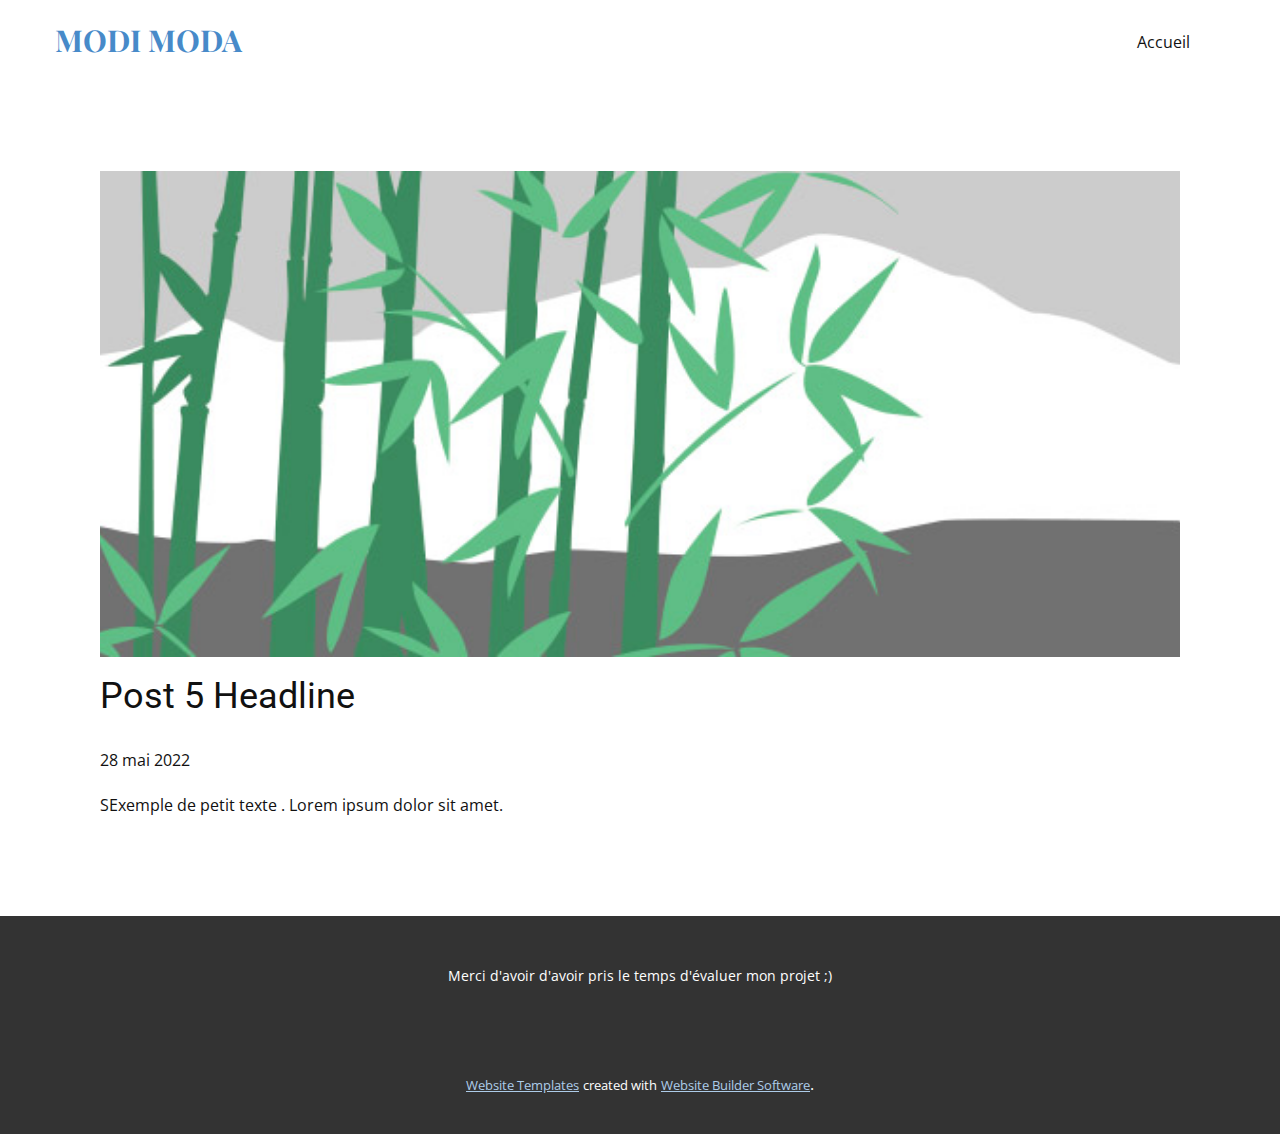
<file: NEw/blog/post-4.html>
<!doctype html>
<html style="font-size: 16px;"><head>
    <meta name="viewport" content="width=device-width, initial-scale=1.0">
    <meta charset="utf-8">
    <meta name="keywords" content="Post 1 Headline">
    <meta name="description" content="">
    <title>Post 5 Headline</title>
    <link rel="stylesheet" href="../nicepage.css" media="screen">
<link rel="stylesheet" href="../Post-Template.css" media="screen">
    <script class="u-script" type="text/javascript" src="../jquery.js" defer=""></script>
    <script class="u-script" type="text/javascript" src="../nicepage.js" defer=""></script>
    <meta name="generator" content="Nicepage 4.11.3, nicepage.com">
    <link id="u-theme-google-font" rel="stylesheet" href="https://fonts.googleapis.com/css?family=Roboto:100,100i,300,300i,400,400i,500,500i,700,700i,900,900i|Open+Sans:300,300i,400,400i,500,500i,600,600i,700,700i,800,800i">
    <link id="u-page-google-font" rel="stylesheet" href="https://fonts.googleapis.com/css?family=Playfair+Display:400,400i,500,500i,600,600i,700,700i,800,800i,900,900i">
    
    
    <script type="application/ld+json">{
		"@context": "http://schema.org",
		"@type": "Organization",
		"name": ""
}</script>
    <meta name="theme-color" content="#478ac9">
  </head>
  <body class="u-body u-xl-mode"><header class="u-clearfix u-header u-header" id="sec-af29"><div class="u-clearfix u-sheet u-sheet-1">
        <nav class="u-menu u-menu-dropdown u-offcanvas u-menu-1">
          <div class="menu-collapse" style="font-size: 1rem; letter-spacing: 0px;">
            <a class="u-button-style u-custom-left-right-menu-spacing u-custom-padding-bottom u-custom-top-bottom-menu-spacing u-nav-link u-text-active-palette-1-base u-text-hover-palette-2-base" href="#">
              <svg class="u-svg-link" viewBox="0 0 24 24"><use xmlns:xlink="http://www.w3.org/1999/xlink" xlink:href="#menu-hamburger"></use></svg>
              <svg class="u-svg-content" version="1.1" id="menu-hamburger" viewBox="0 0 16 16" x="0px" y="0px" xmlns:xlink="http://www.w3.org/1999/xlink" xmlns="http://www.w3.org/2000/svg"><g><rect y="1" width="16" height="2"></rect><rect y="7" width="16" height="2"></rect><rect y="13" width="16" height="2"></rect>
</g></svg>
            </a>
          </div>
          <div class="u-custom-menu u-nav-container">
            <ul class="u-nav u-unstyled u-nav-1"><li class="u-nav-item"><a class="u-button-style u-nav-link u-text-active-palette-1-base u-text-hover-palette-2-base" href="../Accueil.html" style="padding: 10px 20px;">Accueil</a>
</li></ul>
          </div>
          <div class="u-custom-menu u-nav-container-collapse">
            <div class="u-black u-container-style u-inner-container-layout u-opacity u-opacity-95 u-sidenav">
              <div class="u-inner-container-layout u-sidenav-overflow">
                <div class="u-menu-close"></div>
                <ul class="u-align-center u-nav u-popupmenu-items u-unstyled u-nav-2"><li class="u-nav-item"><a class="u-button-style u-nav-link" href="../Accueil.html">Accueil</a>
</li></ul>
              </div>
            </div>
            <div class="u-black u-menu-overlay u-opacity u-opacity-70"></div>
          </div>
        </nav>
        <h2 class="u-custom-font u-font-playfair-display u-text u-text-default u-text-palette-1-base u-text-1">Modi Moda</h2>
      </div></header>
    <section class="u-align-center u-clearfix u-section-1" id="sec-ca26">
      <div class="u-clearfix u-sheet u-valign-middle-md u-valign-middle-sm u-valign-middle-xs u-sheet-1"><!--post_details--><!--post_details_options_json--><!--{"source":""}--><!--/post_details_options_json--><!--blog_post-->
        <div class="u-container-style u-expanded-width u-post-details u-post-details-1">
          <div class="u-container-layout u-valign-middle u-container-layout-1"><!--blog_post_image-->
            <img alt="" class="u-blog-control u-expanded-width u-image u-image-default u-image-1" src="[data-uri]"><!--/blog_post_image--><!--blog_post_header-->
            <h2 class="u-blog-control u-text u-text-1">Post 5 Headline</h2><!--/blog_post_header--><!--blog_post_metadata-->
            <div class="u-blog-control u-metadata u-metadata-1"><!--blog_post_metadata_date-->
              <span class="u-meta-date u-meta-icon">28 mai 2022</span><!--/blog_post_metadata_date--><!--blog_post_metadata_category-->
              <!--/blog_post_metadata_category--><!--blog_post_metadata_comments-->
              <!--/blog_post_metadata_comments-->
            </div><!--/blog_post_metadata--><!--blog_post_content-->
            <div class="u-align-justify u-blog-control u-post-content u-text u-text-2 fr-view">
  SExemple de petit texte . Lorem ipsum dolor sit amet.
  </div><!--/blog_post_content-->
          </div>
        </div><!--/blog_post--><!--/post_details-->
      </div>
    </section>
    
    
    <footer class="u-align-center u-clearfix u-footer u-grey-80 u-footer" id="sec-88fa"><div class="u-clearfix u-sheet u-sheet-1">
        <p class="u-small-text u-text u-text-variant u-text-1"> Merci d'avoir d'avoir pris le temps d'évaluer mon projet ;)</p>
      </div></footer>
    <section class="u-backlink u-clearfix u-grey-80">
      <a class="u-link" href="https://nicepage.com/website-templates" target="_blank">
        <span>Website Templates</span>
      </a>
      <p class="u-text">
        <span>created with</span>
      </p>
      <a class="u-link" href="" target="_blank">
        <span>Website Builder Software</span>
      </a>. 
    </section>
  
</body></html>
</file>
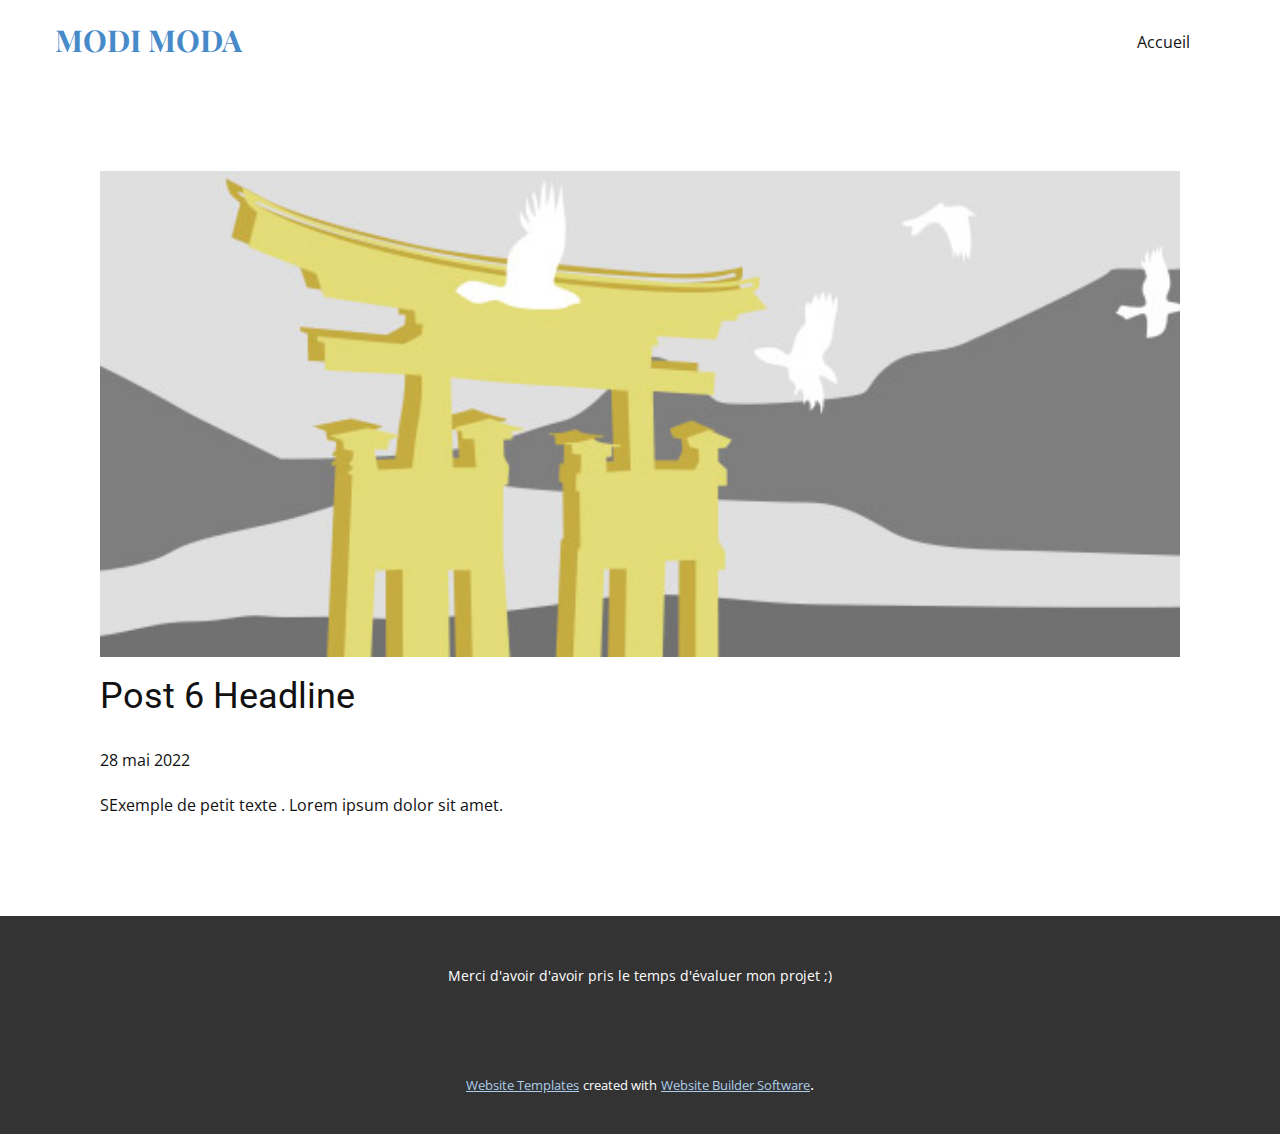
<file: NEw/blog/post-5.html>
<!doctype html>
<html style="font-size: 16px;"><head>
    <meta name="viewport" content="width=device-width, initial-scale=1.0">
    <meta charset="utf-8">
    <meta name="keywords" content="Post 1 Headline">
    <meta name="description" content="">
    <title>Post 6 Headline</title>
    <link rel="stylesheet" href="../nicepage.css" media="screen">
<link rel="stylesheet" href="../Post-Template.css" media="screen">
    <script class="u-script" type="text/javascript" src="../jquery.js" defer=""></script>
    <script class="u-script" type="text/javascript" src="../nicepage.js" defer=""></script>
    <meta name="generator" content="Nicepage 4.11.3, nicepage.com">
    <link id="u-theme-google-font" rel="stylesheet" href="https://fonts.googleapis.com/css?family=Roboto:100,100i,300,300i,400,400i,500,500i,700,700i,900,900i|Open+Sans:300,300i,400,400i,500,500i,600,600i,700,700i,800,800i">
    <link id="u-page-google-font" rel="stylesheet" href="https://fonts.googleapis.com/css?family=Playfair+Display:400,400i,500,500i,600,600i,700,700i,800,800i,900,900i">
    
    
    <script type="application/ld+json">{
		"@context": "http://schema.org",
		"@type": "Organization",
		"name": ""
}</script>
    <meta name="theme-color" content="#478ac9">
  </head>
  <body class="u-body u-xl-mode"><header class="u-clearfix u-header u-header" id="sec-af29"><div class="u-clearfix u-sheet u-sheet-1">
        <nav class="u-menu u-menu-dropdown u-offcanvas u-menu-1">
          <div class="menu-collapse" style="font-size: 1rem; letter-spacing: 0px;">
            <a class="u-button-style u-custom-left-right-menu-spacing u-custom-padding-bottom u-custom-top-bottom-menu-spacing u-nav-link u-text-active-palette-1-base u-text-hover-palette-2-base" href="#">
              <svg class="u-svg-link" viewBox="0 0 24 24"><use xmlns:xlink="http://www.w3.org/1999/xlink" xlink:href="#menu-hamburger"></use></svg>
              <svg class="u-svg-content" version="1.1" id="menu-hamburger" viewBox="0 0 16 16" x="0px" y="0px" xmlns:xlink="http://www.w3.org/1999/xlink" xmlns="http://www.w3.org/2000/svg"><g><rect y="1" width="16" height="2"></rect><rect y="7" width="16" height="2"></rect><rect y="13" width="16" height="2"></rect>
</g></svg>
            </a>
          </div>
          <div class="u-custom-menu u-nav-container">
            <ul class="u-nav u-unstyled u-nav-1"><li class="u-nav-item"><a class="u-button-style u-nav-link u-text-active-palette-1-base u-text-hover-palette-2-base" href="../Accueil.html" style="padding: 10px 20px;">Accueil</a>
</li></ul>
          </div>
          <div class="u-custom-menu u-nav-container-collapse">
            <div class="u-black u-container-style u-inner-container-layout u-opacity u-opacity-95 u-sidenav">
              <div class="u-inner-container-layout u-sidenav-overflow">
                <div class="u-menu-close"></div>
                <ul class="u-align-center u-nav u-popupmenu-items u-unstyled u-nav-2"><li class="u-nav-item"><a class="u-button-style u-nav-link" href="../Accueil.html">Accueil</a>
</li></ul>
              </div>
            </div>
            <div class="u-black u-menu-overlay u-opacity u-opacity-70"></div>
          </div>
        </nav>
        <h2 class="u-custom-font u-font-playfair-display u-text u-text-default u-text-palette-1-base u-text-1">Modi Moda</h2>
      </div></header>
    <section class="u-align-center u-clearfix u-section-1" id="sec-ca26">
      <div class="u-clearfix u-sheet u-valign-middle-md u-valign-middle-sm u-valign-middle-xs u-sheet-1"><!--post_details--><!--post_details_options_json--><!--{"source":""}--><!--/post_details_options_json--><!--blog_post-->
        <div class="u-container-style u-expanded-width u-post-details u-post-details-1">
          <div class="u-container-layout u-valign-middle u-container-layout-1"><!--blog_post_image-->
            <img alt="" class="u-blog-control u-expanded-width u-image u-image-default u-image-1" src="[data-uri]"><!--/blog_post_image--><!--blog_post_header-->
            <h2 class="u-blog-control u-text u-text-1">Post 6 Headline</h2><!--/blog_post_header--><!--blog_post_metadata-->
            <div class="u-blog-control u-metadata u-metadata-1"><!--blog_post_metadata_date-->
              <span class="u-meta-date u-meta-icon">28 mai 2022</span><!--/blog_post_metadata_date--><!--blog_post_metadata_category-->
              <!--/blog_post_metadata_category--><!--blog_post_metadata_comments-->
              <!--/blog_post_metadata_comments-->
            </div><!--/blog_post_metadata--><!--blog_post_content-->
            <div class="u-align-justify u-blog-control u-post-content u-text u-text-2 fr-view">
  SExemple de petit texte . Lorem ipsum dolor sit amet.
  </div><!--/blog_post_content-->
          </div>
        </div><!--/blog_post--><!--/post_details-->
      </div>
    </section>
    
    
    <footer class="u-align-center u-clearfix u-footer u-grey-80 u-footer" id="sec-88fa"><div class="u-clearfix u-sheet u-sheet-1">
        <p class="u-small-text u-text u-text-variant u-text-1"> Merci d'avoir d'avoir pris le temps d'évaluer mon projet ;)</p>
      </div></footer>
    <section class="u-backlink u-clearfix u-grey-80">
      <a class="u-link" href="https://nicepage.com/website-templates" target="_blank">
        <span>Website Templates</span>
      </a>
      <p class="u-text">
        <span>created with</span>
      </p>
      <a class="u-link" href="" target="_blank">
        <span>Website Builder Software</span>
      </a>. 
    </section>
  
</body></html>
</file>
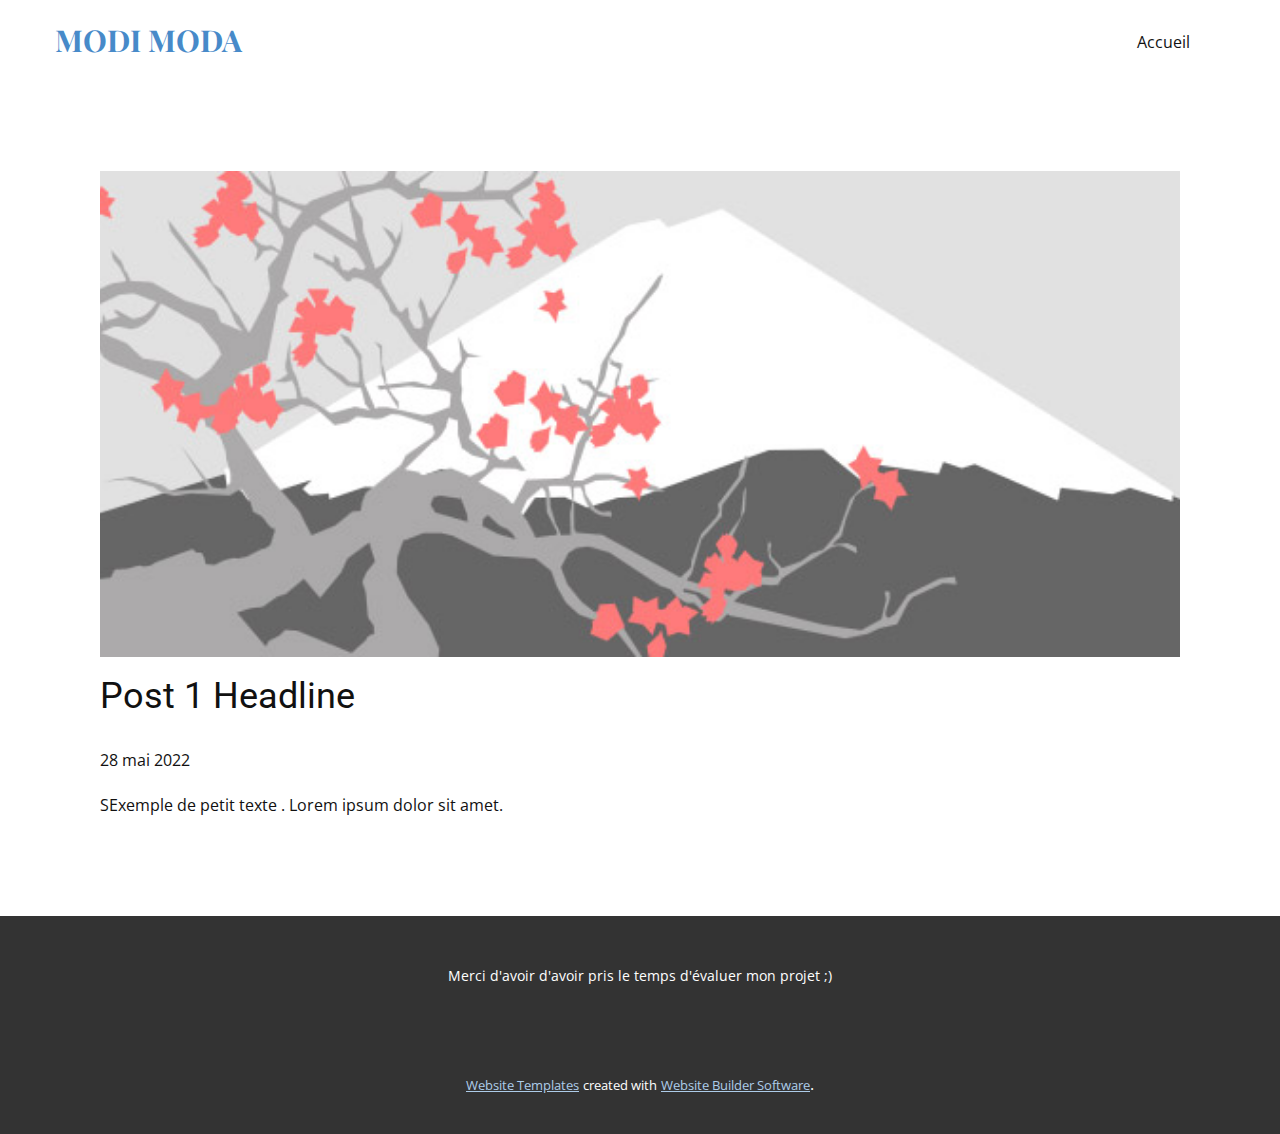
<file: NEw/blog/post.html>
<!doctype html>
<html style="font-size: 16px;"><head>
    <meta name="viewport" content="width=device-width, initial-scale=1.0">
    <meta charset="utf-8">
    <meta name="keywords" content="Post 1 Headline">
    <meta name="description" content="">
    <title>Post 1 Headline</title>
    <link rel="stylesheet" href="../nicepage.css" media="screen">
<link rel="stylesheet" href="../Post-Template.css" media="screen">
    <script class="u-script" type="text/javascript" src="../jquery.js" defer=""></script>
    <script class="u-script" type="text/javascript" src="../nicepage.js" defer=""></script>
    <meta name="generator" content="Nicepage 4.11.3, nicepage.com">
    <link id="u-theme-google-font" rel="stylesheet" href="https://fonts.googleapis.com/css?family=Roboto:100,100i,300,300i,400,400i,500,500i,700,700i,900,900i|Open+Sans:300,300i,400,400i,500,500i,600,600i,700,700i,800,800i">
    <link id="u-page-google-font" rel="stylesheet" href="https://fonts.googleapis.com/css?family=Playfair+Display:400,400i,500,500i,600,600i,700,700i,800,800i,900,900i">
    
    
    <script type="application/ld+json">{
		"@context": "http://schema.org",
		"@type": "Organization",
		"name": ""
}</script>
    <meta name="theme-color" content="#478ac9">
  </head>
  <body class="u-body u-xl-mode"><header class="u-clearfix u-header u-header" id="sec-af29"><div class="u-clearfix u-sheet u-sheet-1">
        <nav class="u-menu u-menu-dropdown u-offcanvas u-menu-1">
          <div class="menu-collapse" style="font-size: 1rem; letter-spacing: 0px;">
            <a class="u-button-style u-custom-left-right-menu-spacing u-custom-padding-bottom u-custom-top-bottom-menu-spacing u-nav-link u-text-active-palette-1-base u-text-hover-palette-2-base" href="#">
              <svg class="u-svg-link" viewBox="0 0 24 24"><use xmlns:xlink="http://www.w3.org/1999/xlink" xlink:href="#menu-hamburger"></use></svg>
              <svg class="u-svg-content" version="1.1" id="menu-hamburger" viewBox="0 0 16 16" x="0px" y="0px" xmlns:xlink="http://www.w3.org/1999/xlink" xmlns="http://www.w3.org/2000/svg"><g><rect y="1" width="16" height="2"></rect><rect y="7" width="16" height="2"></rect><rect y="13" width="16" height="2"></rect>
</g></svg>
            </a>
          </div>
          <div class="u-custom-menu u-nav-container">
            <ul class="u-nav u-unstyled u-nav-1"><li class="u-nav-item"><a class="u-button-style u-nav-link u-text-active-palette-1-base u-text-hover-palette-2-base" href="../Accueil.html" style="padding: 10px 20px;">Accueil</a>
</li></ul>
          </div>
          <div class="u-custom-menu u-nav-container-collapse">
            <div class="u-black u-container-style u-inner-container-layout u-opacity u-opacity-95 u-sidenav">
              <div class="u-inner-container-layout u-sidenav-overflow">
                <div class="u-menu-close"></div>
                <ul class="u-align-center u-nav u-popupmenu-items u-unstyled u-nav-2"><li class="u-nav-item"><a class="u-button-style u-nav-link" href="../Accueil.html">Accueil</a>
</li></ul>
              </div>
            </div>
            <div class="u-black u-menu-overlay u-opacity u-opacity-70"></div>
          </div>
        </nav>
        <h2 class="u-custom-font u-font-playfair-display u-text u-text-default u-text-palette-1-base u-text-1">Modi Moda</h2>
      </div></header>
    <section class="u-align-center u-clearfix u-section-1" id="sec-ca26">
      <div class="u-clearfix u-sheet u-valign-middle-md u-valign-middle-sm u-valign-middle-xs u-sheet-1"><!--post_details--><!--post_details_options_json--><!--{"source":""}--><!--/post_details_options_json--><!--blog_post-->
        <div class="u-container-style u-expanded-width u-post-details u-post-details-1">
          <div class="u-container-layout u-valign-middle u-container-layout-1"><!--blog_post_image-->
            <img alt="" class="u-blog-control u-expanded-width u-image u-image-default u-image-1" src="[data-uri]"><!--/blog_post_image--><!--blog_post_header-->
            <h2 class="u-blog-control u-text u-text-1">Post 1 Headline</h2><!--/blog_post_header--><!--blog_post_metadata-->
            <div class="u-blog-control u-metadata u-metadata-1"><!--blog_post_metadata_date-->
              <span class="u-meta-date u-meta-icon">28 mai 2022</span><!--/blog_post_metadata_date--><!--blog_post_metadata_category-->
              <!--/blog_post_metadata_category--><!--blog_post_metadata_comments-->
              <!--/blog_post_metadata_comments-->
            </div><!--/blog_post_metadata--><!--blog_post_content-->
            <div class="u-align-justify u-blog-control u-post-content u-text u-text-2 fr-view">
  SExemple de petit texte . Lorem ipsum dolor sit amet.
  </div><!--/blog_post_content-->
          </div>
        </div><!--/blog_post--><!--/post_details-->
      </div>
    </section>
    
    
    <footer class="u-align-center u-clearfix u-footer u-grey-80 u-footer" id="sec-88fa"><div class="u-clearfix u-sheet u-sheet-1">
        <p class="u-small-text u-text u-text-variant u-text-1"> Merci d'avoir d'avoir pris le temps d'évaluer mon projet ;)</p>
      </div></footer>
    <section class="u-backlink u-clearfix u-grey-80">
      <a class="u-link" href="https://nicepage.com/website-templates" target="_blank">
        <span>Website Templates</span>
      </a>
      <p class="u-text">
        <span>created with</span>
      </p>
      <a class="u-link" href="" target="_blank">
        <span>Website Builder Software</span>
      </a>. 
    </section>
  
</body></html>
</file>
